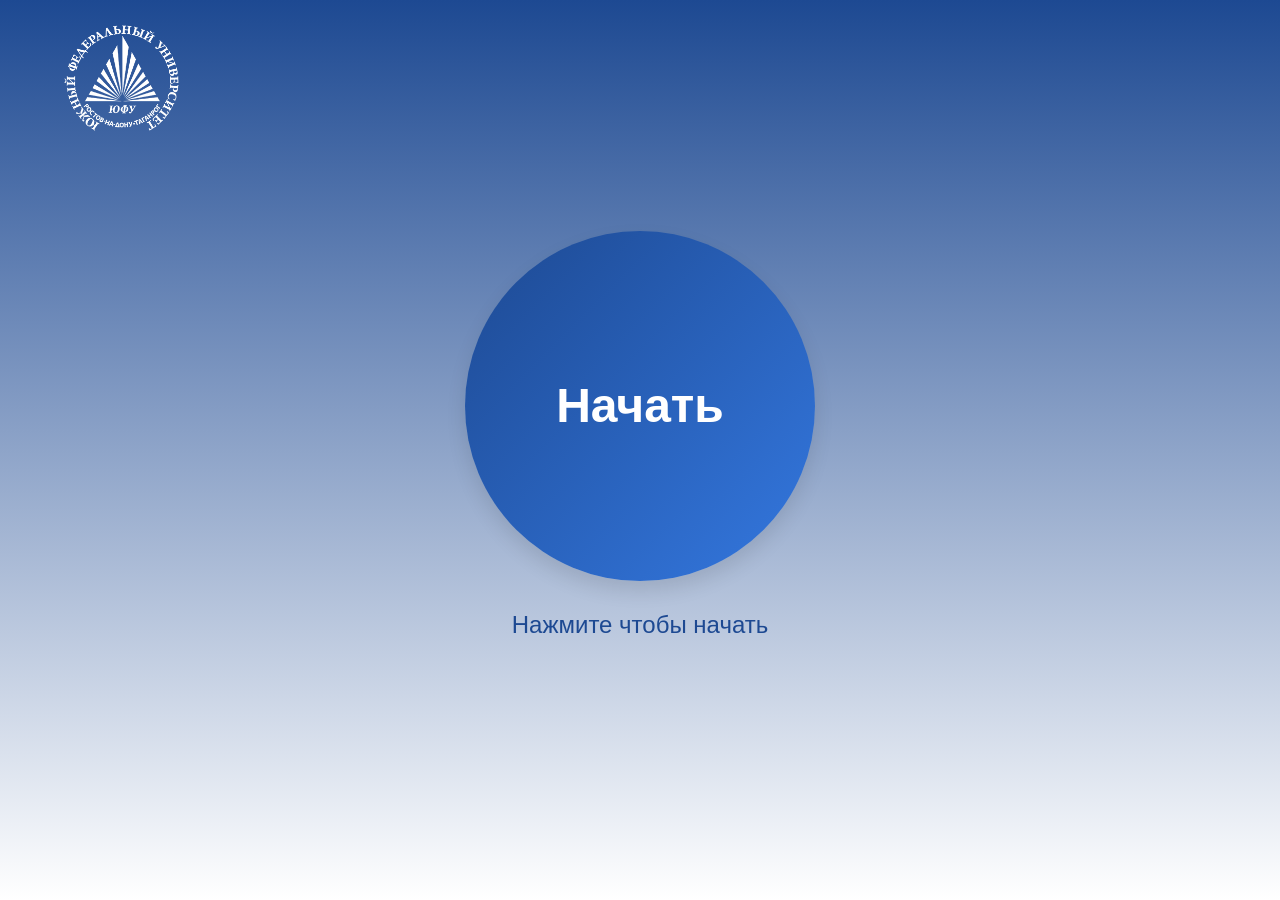
<file: frontend/component/index.html>
<!DOCTYPE html>
<html lang="ru">
<head>
    <meta charset="UTF-8">
    <meta name="viewport" content="width=device-width, initial-scale=1.0">
    <link rel="stylesheet" href="static/style/styles.css">
    <title>Помощник МехМата</title>
</head>
<body>
<header class="page-header">
    <div class="container">
        <img class="header-logo" src="static/img/image.png" alt="Логотип ЮФУ">
    </div>
</header>

<main class="page-main">
    <div class="container">
        <button class="start-btn">
                <span class="start-btn-content">
                    Начать
                </span>
        </button>
        <div class="status-text">Нажмите чтобы начать</div>
    </div>
</main>

<footer class="page-footer">
    <div class="container">

    </div>
</footer>
<script src="static/src/script.js"></script>
</body>
</html>
</file>
<file: frontend/component/static/style/styles.css>
:root{
    --blue: #1D4992;
    --gradient: -webkit-linear-gradient(var(--blue), #fff);
}

body, h1, h2, h3, h4, h5, img, p, a, ul, ol, li, button{
    text-decoration: none;
    margin: 0;
    padding: 0;
    font-size: 14px;
    color: var(--blue);
    border: none;
}

body {
    padding-top:25px;
    font-family: Arial, sans-serif;
    color: rgb(29,73,146);
    background: var(--gradient);
    background-attachment: fixed;
}

img{
    display:block;
}

.container{
    width:90%;
    margin:0 auto;
}

.header-logo{
    width:10%;
}

.page-main{
    margin-top:100px;
}

.page-main .container{
    display:flex;
    flex-direction: column;
    align-items: center;
    justify-content: center;
}

.start-btn {
    width: 350px;
    height: 350px;
    border-radius: 50%;
    background: linear-gradient(135deg, rgb(29,73,146) 0%, rgb(52, 120, 224) 100%);
    cursor: pointer;
    box-shadow: 0 10px 20px rgba(0, 0, 0, 0.1);
    transition: transform 0.2s, box-shadow 0.2s;
    display: block;
}

.start-btn-content{
    align-items: center;
    text-align: center;
    color: white;
    font-size: 48px;
    font-weight: bold;
}

.status-text {
    font-size: 24px;
    margin-top: 30px;
    font-weight: 500;
    text-align: center;
}

@media (max-width: 768px) {
    .start-btn {
      width: 250px;
      height: 250px;
    }
    .start-btn-content{
        font-size: 36px;
    }
    .status-text{
        font-size: 20px;
    }
  }
  
@media (max-width: 480px) {
    .start-btn {
      width: 180px;
      height: 180px; 
    }
    .start-btn-content{
        font-size: 28px;
        font-weight: 500;
    }
    .status-text{
        font-size: 18px;
    }
}

.start-btn:hover {
    transform: scale(1.05);
    box-shadow: 0 15px 30px rgba(0, 0, 0, 0.15);
}

.start-btn:active {
    transform: scale(0.95);
}

.pulse {
    animation: pulse-animation 1.5s infinite;
}

@keyframes pulse-animation {
    0% {
        transform: scale(1);
    }
    50% {
        transform: scale(1.1);
    }
    100% {
        transform: scale(1);
    }
}
</file>
